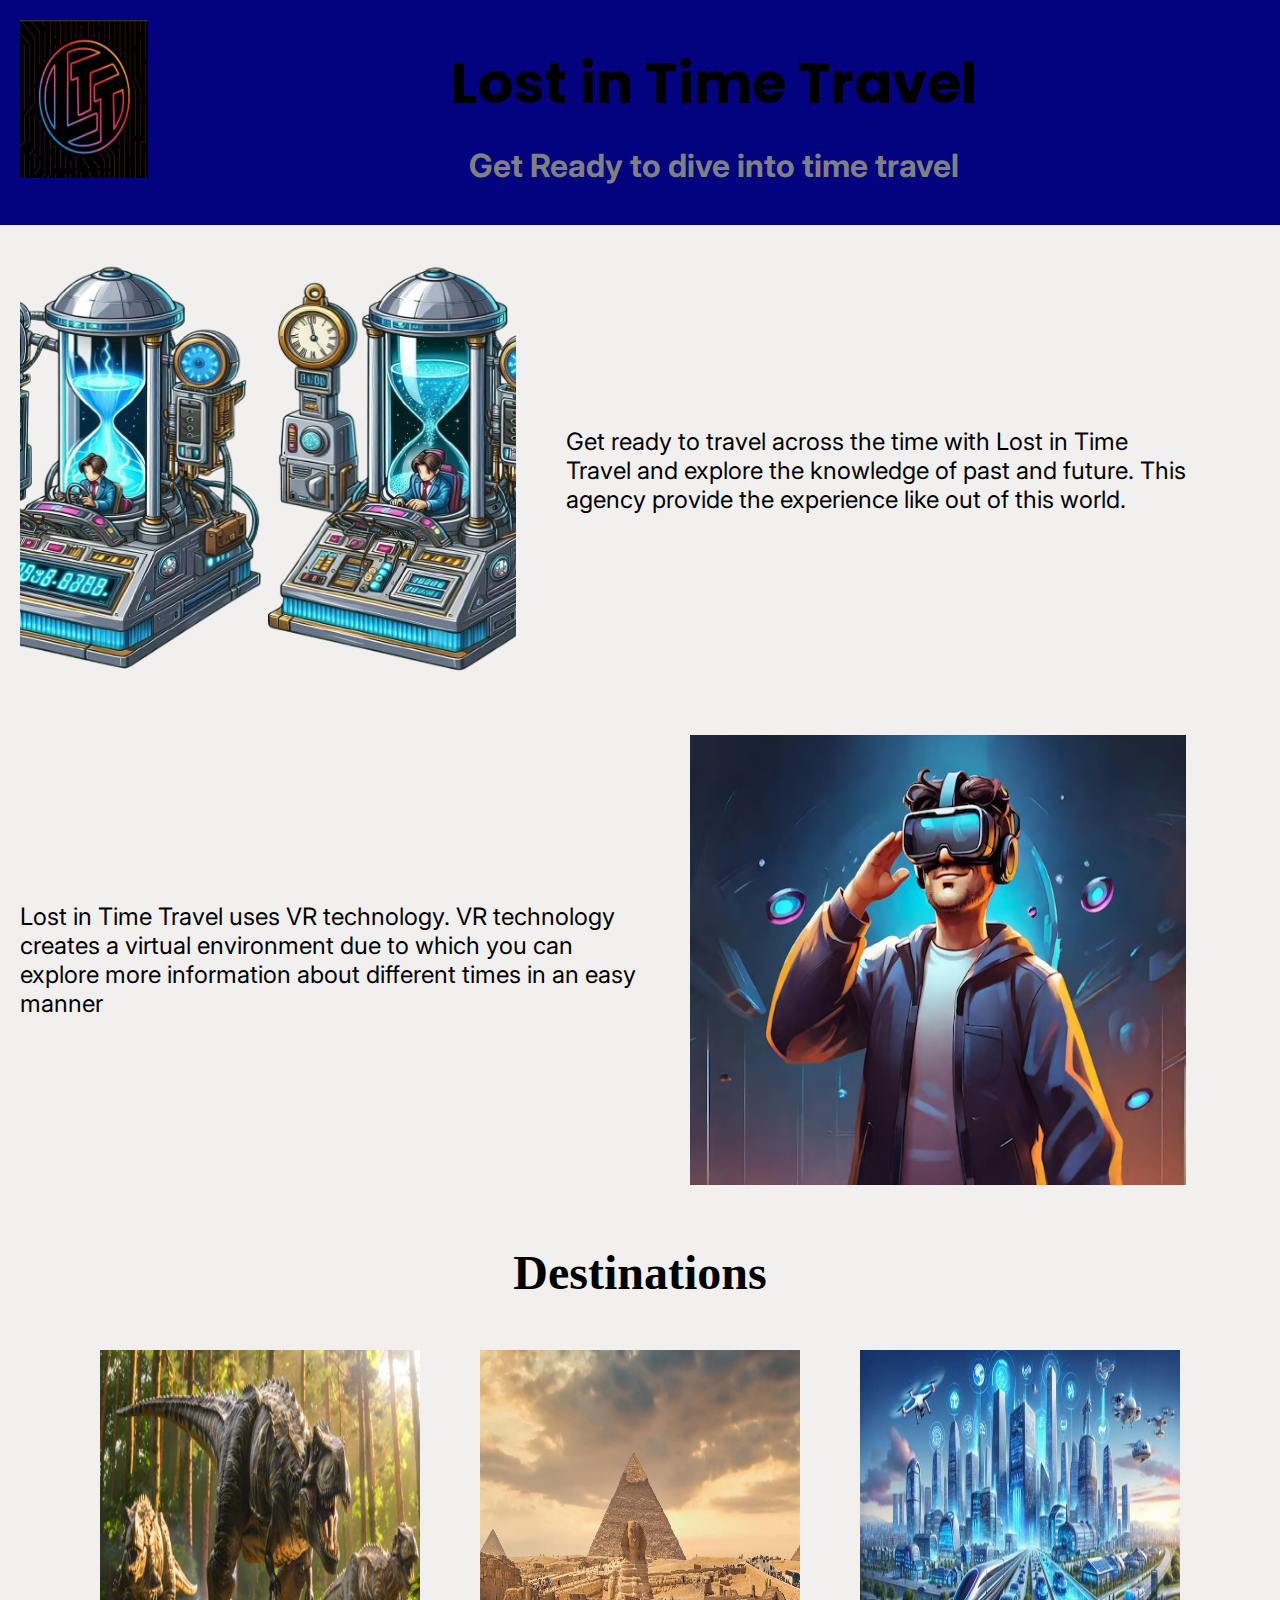
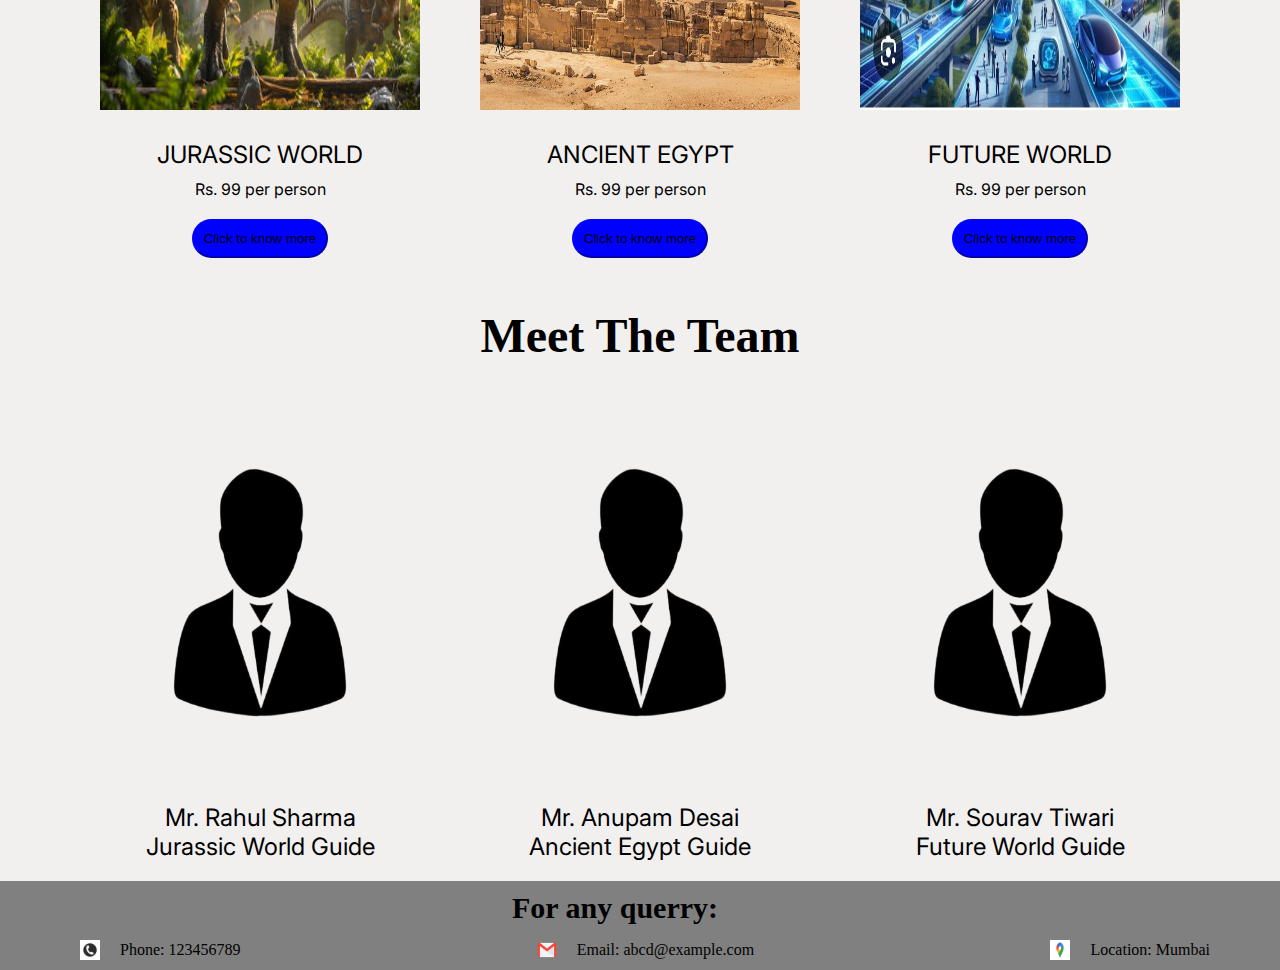
<file: index.html>
<!DOCTYPE html>
<html lang="en">
<head>
    <meta charset="UTF-8">
    <meta name="viewport" content="width=device-width, initial-scale=1.0">
    <title>Lost in time travel</title>
    <link rel="stylesheet" href="home.css">
    <link rel="shortcut icon" href="./Assets/logo.jpg" type="image/x-icon">
</head>
<body>
    <!-- Header -->
    <div class="header">
        <div>
            <img src="./Assets/logo.jpg" alt="">
        </div>
        <div class="title">
            <h1>Lost in Time Travel</h1>
            <h3>Get Ready to dive into time travel</h3>
        </div>
    </div>
    <!-- Hero Section -->
    <main>
        <div class="hero">
            <div class="time-machine">
                <img src="./Assets/time machine.png" alt="">
                <p>Get ready to travel across the time with Lost in Time Travel and explore the knowledge of past and future. This agency provide the experience like out of this world.</p>
            </div>
            <div class="VR">
                <p>Lost in Time Travel uses VR technology. VR technology creates a virtual environment due to which you can explore more information about different times in an easy manner</p>
                <img src="./Assets/vr.avif" alt="">
            </div>
        </div> 
    </main>
    <!-- Destinations  -->
    <div class="destinations">
        <h2>Destinations</h2>
        <div class="grid">
            <div class="col">
                <img src="./Assets/jurassic.jpg" alt="">
                <p>JURASSIC WORLD</p>
                <p style="font-size: medium; padding: 10px;">Rs. 99 per person</p>
                <a href="Dstn1/dstn1.html" target="_blank"><button>Click to know more</button></a>
            </div>
            <div class="col">
                <img src="./Assets/egypt.jpg" alt="">
                <p>ANCIENT EGYPT</p>
                <p style="font-size: medium; padding: 10px;">Rs. 99 per person</p>
                <a href="Dstn2/dstn2.html" target="_blank"><button>Click to know more</button></a>
            </div>
            <div class="col">
                <img src="./Assets/future.jpg" alt="">
                <p>FUTURE WORLD</p>
                <p style="font-size: medium; padding: 10px;">Rs. 99 per person</p>
                <a href="Dstn3/dstn3.html" target="_blank"><button>Click to know more</button></a>
            </div>
        </div>
    </div>

<!-- Meet The Team -->
<div class="meet-the-team">
    <h2>Meet The Team</h2>
    <div class="grid">
        <div class="col">
            <img src="./Assets/pic.png" alt="">
            <p>Mr. Rahul Sharma</p>
            <p>Jurassic World Guide</p>
        </div>
        <div class="col">
            <img src="./Assets/pic.png" alt="">
            <p>Mr. Anupam Desai</p>
            <p>Ancient Egypt Guide</p>
        </div>
        <div class="col">
            <img src="./Assets/pic.png" alt="">
            <p>Mr. Sourav Tiwari</p>
            <p>Future World Guide</p>
        </div>
    </div>
</div>

<!-- Footer -->
<div class="footer">
    <h4>For any querry:</h4>
    <div class="contact">
        <div class="phone">
            <img src="./Assets/phone.jpg" alt="">
            <span>Phone: 123456789</span>
        </div>
        <div class="email">
            <img src="./Assets/email.webp" alt="">
            <span>Email: abcd@example.com</span>
        </div>
        <div class="location">
            <img src="./Assets/map.jpg" alt="">
            <span>Location: Mumbai</span>
        </div>
    </div>
</body>
</html>
</file>
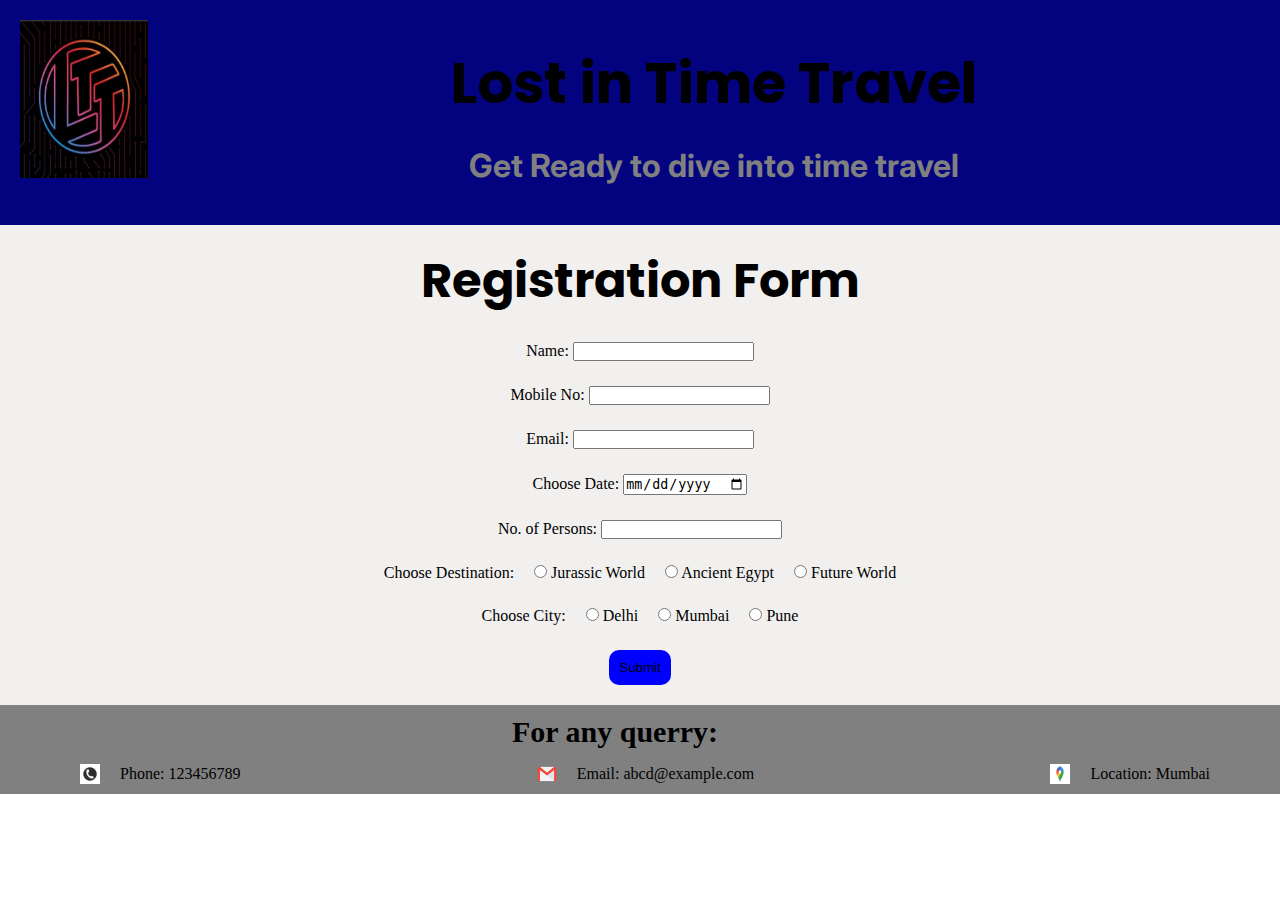
<file: form.html>
<!DOCTYPE html>
<html lang="en">
<head>
    <meta charset="UTF-8">
    <meta name="viewport" content="width=device-width, initial-scale=1.0">
    <title>Registration Form</title>
    <link rel="shortcut icon" href="./Assets/logo.jpg" type="image/x-icon">
    <link rel="stylesheet" href="form.css">
</head>
<body>
    <!-- Header -->
    <div class="header">
        <div>
            <img src="./Assets/logo.jpg" alt="">
        </div>
        <div class="title">
            <h1>Lost in Time Travel</h1>
            <h3>Get Ready to dive into time travel</h3>
        </div>
    </div>

    <!-- Form -->
    
    <form>
        
        <div class="registration-form">
            
            <h2>Registration Form</h2>
            <div>
                <label for="name">Name: </label>
                <input type="text" id="name" required>
            </div>
            <div>
                <label for="mobile">Mobile No: </label>
                <input type="text" id="mobile" required>
            </div>
            <div>
                <label for="email">Email: </label>
                <input type="text" id="email" required>
            </div>
            <div>
                <label for="date">Choose Date: </label>
                <input type="date" id="date" required>
            </div>
            <div>
                <label for="person">No. of Persons: </label>
                <input type="text" id="person" required>
            </div>
            <div class="container" >
                <label for="">Choose Destination: </label>
                <div class="radio-button">
                    <input type="radio" name="destination" id="jurassic" required>
                    <label for="jurassic">Jurassic World</label>
                </div>
                <div class="radio-button">
                    <input type="radio" name="destination" id="egypt" required>
                    <label for="egypt">Ancient Egypt</label>
                </div>
                <div class="radio-button">
                    <input type="radio" name="destination" id="future" required>
                    <label for="future">Future World</label>
                </div>  
            </div>
            <div class="container">
                <label for="">Choose City: </label>
                <div class="radio-button">
                    <input type="radio" name="city" id="delhi" required>
                    <label for="delhi">Delhi</label>
                </div>
                <div class="radio-button">
                    <input type="radio" name="city" id="mumbai" required>
                    <label for="mumbai">Mumbai</label>
                </div>
                <div class="radio-button">
                    <input type="radio" name="city" id="pune" required>
                    <label for="pune">Pune</label>
                </div>
            </div>
            <div>
                <button>Submit</button>
            </div>
    </div>
</form>
<!-- Footer -->
<div class="footer">
    <h4>For any querry:</h4>
    <div class="contact">
        <div class="phone">
            <img src="./Assets/phone.jpg" alt="">
            <span>Phone: 123456789</span>
        </div>
        <div class="email">
            <img src="./Assets/email.webp" alt="">
            <span>Email: abcd@example.com</span>
        </div>
        <div class="location">
            <img src="./Assets/map.jpg" alt="">
            <span>Location: Mumbai</span>
        </div>
    </div>   
 
</body>


</html>
</file>
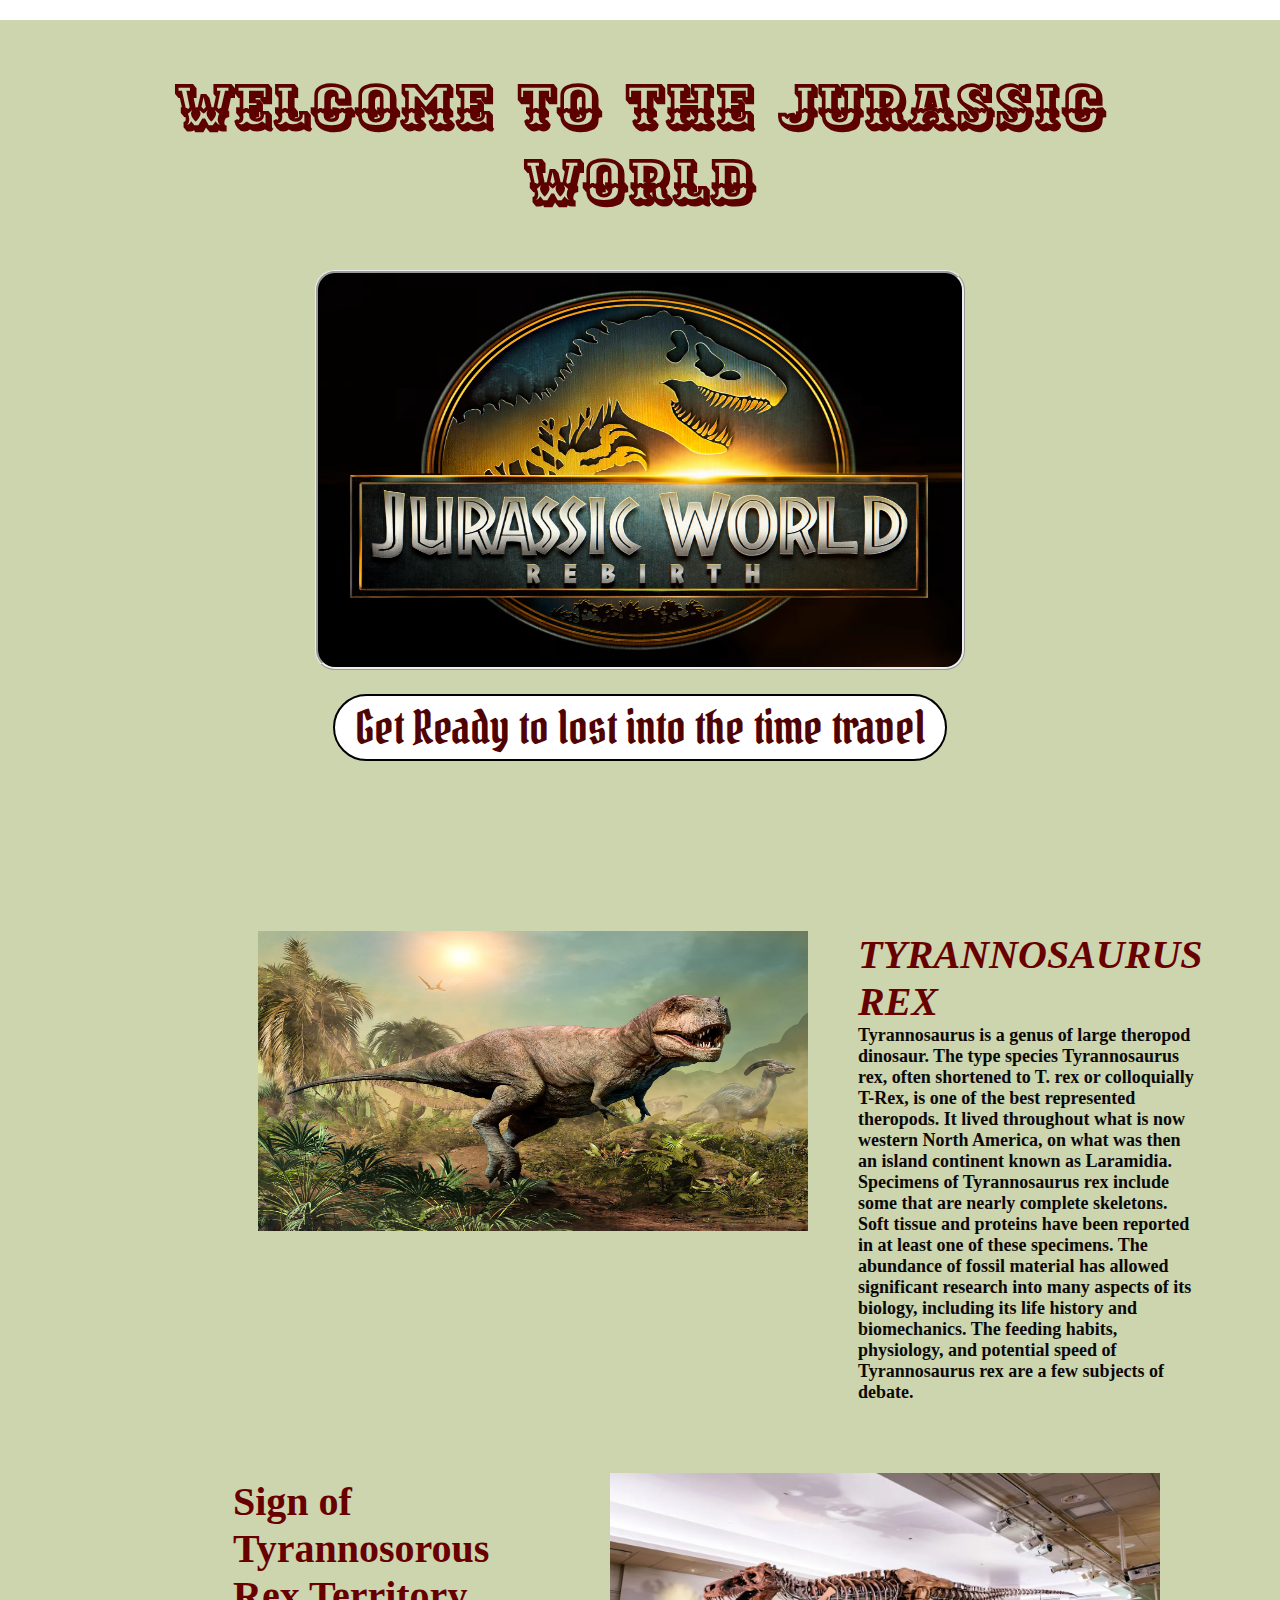
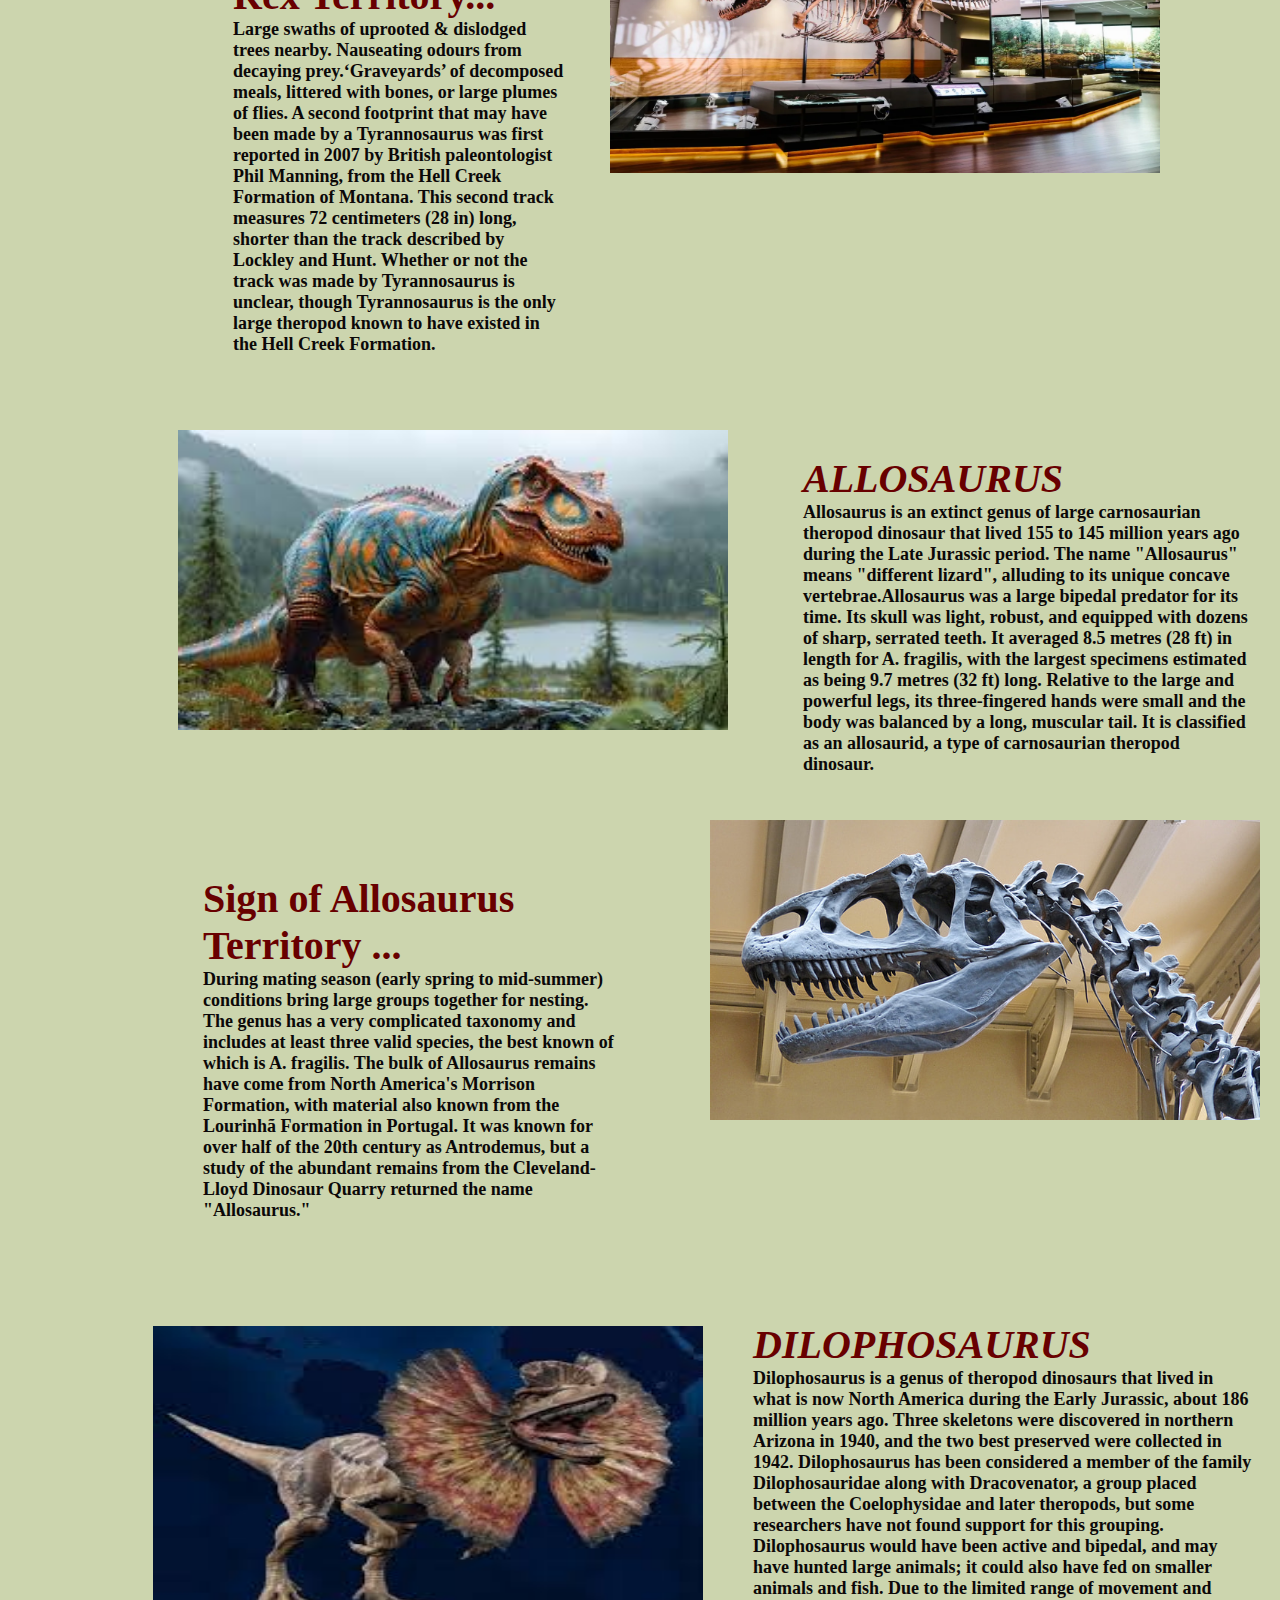
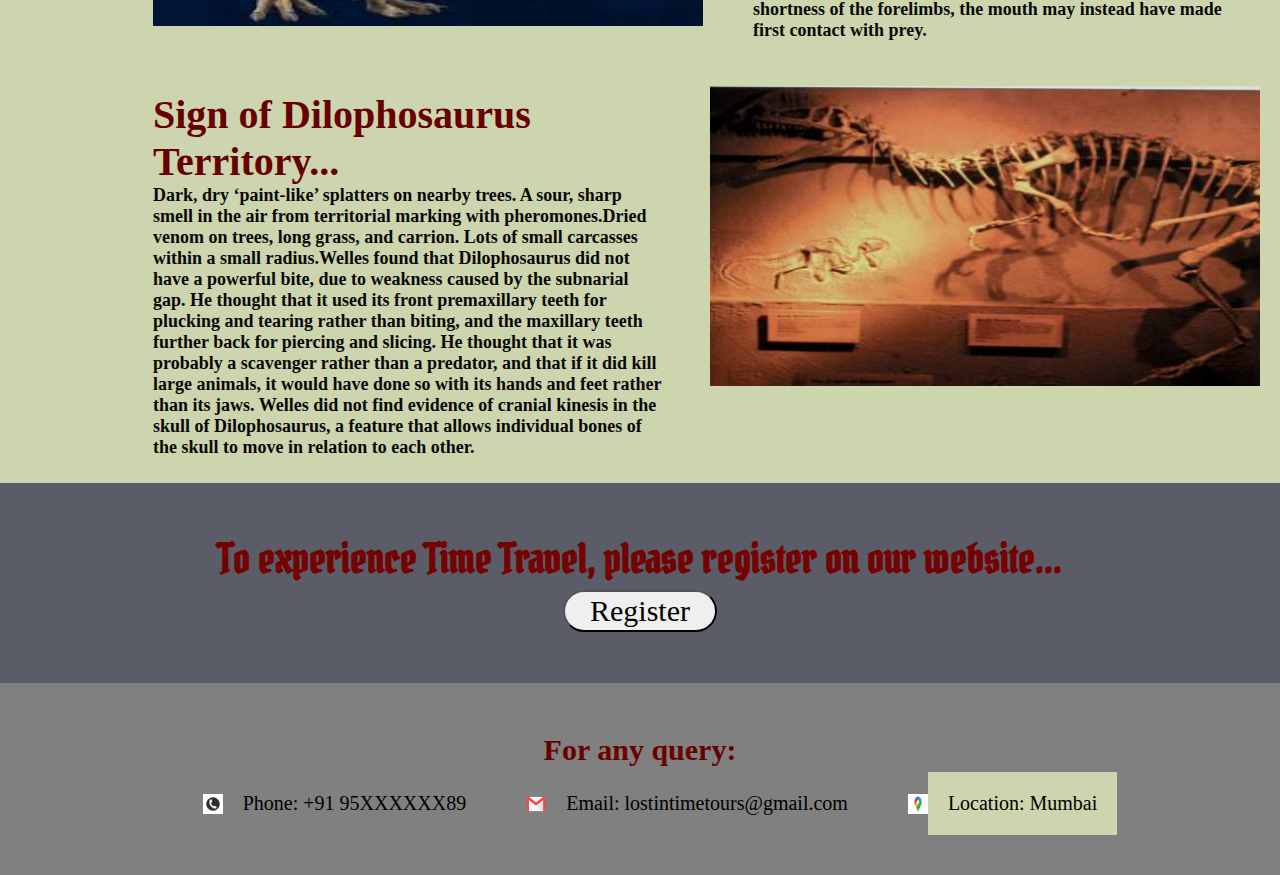
<file: Dstn1/dstn1.html>
<!DOCTYPE html>
<html lang="en">
<head>
    <meta charset="UTF-8">
    <meta name="viewport" content="width=device-width, initial-scale=1.0">
    <link rel="icon" href="assets1/jurassic1.png">
    <title>Jurrasic World</title>
    <link rel="stylesheet" href="style1.css">
    <link rel="preconnect" href="https://fonts.googleapis.com">
    <link rel="preconnect" href="https://fonts.gstatic.com" crossorigin>
    <link href="https://fonts.googleapis.com/css2?family=Ewert&display=swap" rel="stylesheet">
    <link href="https://fonts.googleapis.com/css2?family=Pirata+One&display=swap" rel="stylesheet">
</head>
<body>
 <!-- Header -->
        <header>
                <div class="header">
                    <div class="welcome">
                        <h1>WELCOME TO THE JURASSIC WORLD</h1>
                    </div>
                    <div class="jurassicworld">
                        <img src="assets1/Screenshot 2024-09-15 164154.png" alt="JW">
                    </div>
                    
                    <div class="title">
                        <button class="my-button">Get Ready to lost into the time travel</button>
                    </div>
                </div>
        </header>

    <!-- Hero Section -->
        <main>
            <div class="TR">
                <div class="row1">
                    <div class="TR1">
                        <div class="TR1image">
                            <img src="assets1/TR1.jpeg" alt="TR1">
                        </div>
                    <div class="content1">
                        <h2><b><i>TYRANNOSAURUS REX</i></b></h2>
                        <h5>Tyrannosaurus is a genus of large theropod dinosaur. The type species Tyrannosaurus rex, often shortened to T. rex or colloquially T-Rex, is one of the best represented theropods. It lived throughout what is now western North America, on what was then an island continent known as Laramidia. Specimens of Tyrannosaurus rex include some that are nearly complete skeletons. Soft tissue and proteins have been reported in at least one of these specimens. The abundance of fossil material has allowed significant research into many aspects of its biology, including its life history and biomechanics. The feeding habits, physiology, and potential speed of Tyrannosaurus rex are a few subjects of debate.</h5>                
                    </div>
                </div>

                <div class="row2">
                    <div class="TR2">   
                        <div class="content2">
                            <h2><b>Sign of Tyrannosorous Rex Territory...</b></h2>
                            <h5>Large swaths of uprooted & dislodged trees nearby. Nauseating odours from decaying prey.‘Graveyards’ of decomposed meals, littered with bones, or large plumes of flies. A second footprint that may have been made by a Tyrannosaurus was first reported in 2007 by British paleontologist Phil Manning, from the Hell Creek Formation of Montana. This second track measures 72 centimeters (28 in) long, shorter than the track described by Lockley and Hunt. Whether or not the track was made by Tyrannosaurus is unclear, though Tyrannosaurus is the only large theropod known to have existed in the Hell Creek Formation.</h5>
                        </div>
                        <div class="TR2image">
                            <img src="assets1/TR2.webp" alt="skeleton TR2">
                       </div>
                    </div>
                </div>  
            </div>

            <div class="AR"></div>
                <div class="row3">
                    <div class="TR3">
                        <div class="TR3image">
                            <img src="assets1/AR1.jpeg" alt="TR1">
                        </div>
                    <div class="content3">
                        <h2><b><i>ALLOSAURUS</i></b></h2>
                        <h5>Allosaurus is an extinct genus of large carnosaurian theropod dinosaur that lived 155 to 145 million years ago during the Late Jurassic period. The name "Allosaurus" means "different lizard", alluding to its unique concave vertebrae.Allosaurus was a large bipedal predator for its time. Its skull was light, robust, and equipped with dozens of sharp, serrated teeth. It averaged 8.5 metres (28 ft) in length for A. fragilis, with the largest specimens estimated as being 9.7 metres (32 ft) long. Relative to the large and powerful legs, its three-fingered hands were small and the body was balanced by a long, muscular tail. It is classified as an allosaurid, a type of carnosaurian theropod dinosaur.</h5>
                    </div>
                </div>

                <div class="row4">
                    <div class="TR4">   
                        <div class="content4">
                            <h2><b>Sign of Allosaurus Territory ...</b></h2>
                            <h5>During mating season (early spring to mid-summer) conditions bring large groups together for nesting. The genus has a very complicated taxonomy and includes at least three valid species, the best known of which is A. fragilis. The bulk of Allosaurus remains have come from North America's Morrison Formation, with material also known from the Lourinhã Formation in Portugal. It was known for over half of the 20th century as Antrodemus, but a study of the abundant remains from the Cleveland-Lloyd Dinosaur Quarry returned the name "Allosaurus."</h5>
                        </div>
                        <div class="TR4image">
                            <img src="assets1/AR2.jpg" alt="skeleton TR2">
                       </div>
                    </div>
                </div>  
            </div>

            <div class="DR"></div>
                <div class="row5">
                    <div class="TR5">
                        <div class="TR5image">
                            <img src="assets1/DR1.jpeg" alt="TR1">
                        </div>
                    <div class="content5">
                        <h2><b><i>DILOPHOSAURUS</i></b></h2>
                    <h5>Dilophosaurus is a genus of theropod dinosaurs that lived in what is now North America during the Early Jurassic, about 186 million years ago. Three skeletons were discovered in northern Arizona in 1940, and the two best preserved were collected in 1942. Dilophosaurus has been considered a member of the family Dilophosauridae along with Dracovenator, a group placed between the Coelophysidae and later theropods, but some researchers have not found support for this grouping. Dilophosaurus would have been active and bipedal, and may have hunted large animals; it could also have fed on smaller animals and fish. Due to the limited range of movement and shortness of the forelimbs, the mouth may instead have made first contact with prey.</h5>
                </div>
                </div>

                <div class="row6">
                    <div class="TR6">   
                        <div class="content6">
                            <h2><b>Sign of Dilophosaurus Territory...</b></h2>
                            <h5>Dark, dry ‘paint-like’ splatters on nearby trees. A sour, sharp smell in the air from territorial marking with pheromones.Dried venom on trees, long grass, and carrion. Lots of small carcasses within a small radius.Welles found that Dilophosaurus did not have a powerful bite, due to weakness caused by the subnarial gap. He thought that it used its front premaxillary teeth for plucking and tearing rather than biting, and the maxillary teeth further back for piercing and slicing. He thought that it was probably a scavenger rather than a predator, and that if it did kill large animals, it would have done so with its hands and feet rather than its jaws. Welles did not find evidence of cranial kinesis in the skull of Dilophosaurus, a feature that allows individual bones of the skull to move in relation to each other.</h5>
                        </div>
                        <div class="TR6image">
                            <img src="assets1/DR2.jpg" alt="skeleton DR2">
                       </div>
                    </div>
                </div>  
            </div>
        </main>  

        <div class="toknowmore">
            <h4>To experience Time Travel, please register on our website...</h4>
            <a href="./form.html"><button class="b3">Register</button></a>
        </div>

    <!-- Footer -->
    <div class="footer">
        <h3>For any query:</h3>
        <div class="contact">
            <div class="phone">
                <img src="assets1/phone.jpg" alt="">
                <span>Phone: +91 95XXXXXX89</span>
            </div>
            <div class="email">
                <img src="assets1/email.webp" alt="">
                <span>Email: lostintimetours@gmail.com</span>
            </div>
            <div class="location">
                <img src="assets1/map.jpg" alt="">
                <a href="https://maps.app.goo.gl/Zdv58daX9EbfyJt48">
                    <button class="b2" >Location: Mumbai</button>
                </a>
            </div>
        </div>
    </div>
</body>
</html>
</file>
<file: home.css>
@import url('https://fonts.googleapis.com/css2?family=Inter:ital,opsz,wght@0,14..32,100..900;1,14..32,100..900&family=Poppins:ital,wght@0,100;0,200;0,300;0,400;0,500;0,600;0,700;0,800;0,900;1,100;1,200;1,300;1,400;1,500;1,600;1,700;1,800;1,900&display=swap');

* {
    margin: 0;
    padding: 0;
    box-sizing: border-box;
}
p {
    font-family: "Inter",sans-serif;
    font-size: 1.5rem;
}
h1 h2 h3 {
    font-family: "Poppins",sans-serif;
}
/* Header Section */
.header {
    height: 25vh;
    background-color: rgb(3, 3, 128);
    display: flex;
}
    
    
.header img {
    height: 70%;
    width: 10vw;
    display: flex;
    justify-content: left;
    align-items: center;
    margin-top: 20px;
    margin-left: 20px;
}
.title {
    display: flex;
    flex-direction: column;
    justify-content: center;
    align-items: center;
    width: 100%;
}
.title h1{
    padding: 10px;
    color: black;
    font-family: "Poppins",sans-serif;
    font-size: 3.5rem;
    margin-top: 20px;
}

.title h3{
    padding: 10px;
    color: gray;
    font-family: "Inter",sans-serif;
    font-size: 2rem;
    margin-bottom: 20px;
}

/* Hero Section */
.hero {
    
    display: flex;
    flex-direction: column;
    background-color: #f2f0ef;
}

.time-machine {
    display: flex;
    padding: 20px;
}
.time-machine p {
    width: 50%;
    margin-left:50px;
    font-size: 1.5rem;
    display: flex;
    align-items: center;
}
.time-machine img {
    width: 40%;
    height: 50vh;
}
.VR img {
    width: 40%;
    height: 50vh;
}
.VR {
    display: flex;
    padding: 20px;
}    
.VR p {
    width: 50%;
    display: flex;
    align-items: center;
    font-size: 1.5rem;
    margin-right: 50px
}
/* Destinations and Meet the Team */
.destinations {
    background-color: #f2f0ef;
    
    overflow-x: hidden;
}
.destinations h2 {
    padding-top: 10px;
    display: flex;
    justify-content: center;
    margin-top: 30px;
    font-size: 3rem;
}
.meet-the-team {
    padding-top: 30px;
    background-color: #f2f0ef;
}
.meet-the-team h2 {
    display: flex;
    justify-content: center;
    
    font-size: 3rem;
}
.grid {
    display: flex;
    justify-content: center;
    padding: 20px;
}
.col {
    display: flex;
    flex-direction: column;
    justify-content: center;
}

.col img {
    width: 25vw;
    height: 40vh;
    margin: 30px;
}
.destinations img:hover {
    box-shadow: 10px 10px 10px rgba(36, 36, 36, 0.5);
}
.col p {
    display: flex;
    justify-content: center;
    font-size: 1.5rem;
}
.col a {
    text-decoration: none;
    display: flex;
    justify-content: center;
}
.col button {
    width: fit-content;
    margin-top: 10px;
    background-color: blue;
    padding: 10px;
    border-radius: 30px;
    border-color: blue;
    cursor: pointer;
}
.col button:hover {
    background-color: rgb(0, 102, 255);
}
/* Footer */
.footer {
    background-color: gray;
    padding-left: 20px;
    padding-right: 70px;
    display: flex;
    flex-direction: column;
    flex-wrap: wrap; 
}
.footer h4 {
    padding-top: 10px;
    display: flex;
    justify-content: center;
    font-size: 30px;
}   
.contact {
    margin-top: 5px;
    display: flex;
    align-items: center;
    justify-content: space-between;
}
.footer img {
    height: 20px;
    width: 20px;
    margin-left: 60px;
    margin-top: 10px;
    margin-bottom: 10px;
}
.contact span {
    margin-left: 20px;
}
.phone {
    display: flex;
    align-items: center;
}
.email {
    display: flex;
    align-items: center;
}
.location {
    display: flex;
    align-items: center;
}
    
    
@media screen and (max-width: 720px){
    .title h1 {
        font-size: 2.7rem ;
    }
    .title h3 {
        font-size: 1.4rem;
    }
    .header img {
        height: 50%;
        margin-top: 35px;
    }
    .time-machine p {
        font-size: 0.9rem;
    }
    .VR p{
        font-size: 0.9rem;
    }
    .time-machine img {
        height: 40vh;
    }
    .VR img {
        height: 40vh;
    }
    .grid {
        flex-direction: column;
    }
    .col img {
        display: flex;
        justify-content: center;
        height: 60vh;
        width: 90%;
    }
    
    .col p {
        font-size: 1rem;
    }
    .footer {
        padding-left: 10px;
        padding-right: 40px;
    }
    .footer h4 {
        font-size: 20px;
    }
    .footer span {
        font-size: 0.8rem;
    }
}
</file>
<file: form.css>
@import url('https://fonts.googleapis.com/css2?family=Inter:ital,opsz,wght@0,14..32,100..900;1,14..32,100..900&family=Poppins:ital,wght@0,100;0,200;0,300;0,400;0,500;0,600;0,700;0,800;0,900;1,100;1,200;1,300;1,400;1,500;1,600;1,700;1,800;1,900&display=swap');

* {
    margin: 0;
    padding: 0;
    box-sizing: border-box;
}

/* Header Section */
.header {
    height: 25vh;
    background-color: rgb(3, 3, 128);
    display: flex;
}
    
    
.header img {
    height: 70%;
    width: 10vw;
    display: flex;
    justify-content: left;
    align-items: center;
    margin-top: 20px;
    margin-left: 20px;
}

.title {
    display: flex;
    flex-direction: column;
    justify-content: center;
    align-items: center;
    width: 100%;
}
.title h1{
    padding: 10px;
    color: black;
    font-family: "Poppins",sans-serif;
    font-size: 3.5rem;
    margin-top: 20px;
}

.title h3{
    padding: 10px;
    color: gray;
    font-family: "Inter",sans-serif;
    font-size: 2rem;
    margin-bottom: 20px;
}
/* Form Section */
h2 {
    display: flex;
    justify-content: center;
    margin-top: 20px;
    font-size: 3rem;
    font-family: "Poppins",sans-serif;
}
.registration-form {
    display: flex;
    flex-direction: column;
    align-items: center;
    justify-content: center;
    
    gap: 25px;
    background-color: #f2f0ef;
}

.container {
    display: flex;
}
.radio-button {
    padding-left: 20px;
}
button {
    padding: 10px;
    margin-bottom: 20px;
    background-color: blue;
    border: none;
    border-radius: 10px;
}

/* Footer */
.footer {
    background-color: gray;
    padding-left: 20px;
    padding-right: 70px;
    display: flex;
    flex-direction: column;
    flex-wrap: wrap; 
}
.footer h4 {
    padding-top: 10px;
    display: flex;
    justify-content: center;
    font-size: 30px;
}   
.contact {
    margin-top: 5px;
    display: flex;
    align-items: center;
    justify-content: space-between;
}
.footer img {
    height: 20px;
    width: 20px;
    margin-left: 60px;
    margin-top: 10px;
    margin-bottom: 10px;
}
.contact span {
    margin-left: 20px;
}
.phone {
    display: flex;
    align-items: center;
}
.email {
    display: flex;
    align-items: center;
}
.location {
    display: flex;
    align-items: center;
}

@media screen and (max-width:720px) {
    .title h1 {
        font-size: 2.7rem ;
    }
    .title h3 {
        font-size: 1.4rem;
    }
    .header img {
        height: 50%;
        margin-top: 35px;
    }
    .footer {
        padding-left: 10px;
        padding-right: 40px;
    }
    .footer h4 {
        font-size: 20px;
    }
    .footer span {
        font-size: 0.8rem;
    }
    .radio-button {
        padding: 10px;
    }
}
</file>
<file: Dstn1/style1.css>
*{
    margin: 0;
    padding: 0;
    box-sizing: border-box;
    font-family: ewert-regular;
}
.ewert-regular {
    font-family: "Ewert", serif;
    font-weight: 400;
    font-style: normal;
}

body {
    align-items: center;
    position: absolute;
    max-width: 100%;
    max-height: 100%;
    padding: 20px 0px;
}
.jurassicworld img{
  border-radius: 50px;
  border-style: ridge;
  border-radius: 20px;
}
h1 {
    text-align: center;
    font-size: 60px;
    font-family: "Ewert", serif;
    color: #5c0000;
    border-color: #000;
    padding-bottom: 50px;

}
  
  h2, h3 {
    font-family:'Times New Roman', Times, serif;
    color: #680000;
    font-size: 40px;

  }
  h4 {
    font-family: "Pirata One", system-ui;
    color: #740202;
  }
  h5,
  h6,
  p {
    font-size: 18px;
    color:#0b0808;
  }
  
.header img{
  width: 650px;
  height: 400px;
}
.header {
  display: flex;
  padding: 50px 100px;
  flex-direction: column;
  align-items: center;
  background: #ccd5ae;
  
}
.main{
  display: flex;
  flex-direction: column;
  padding: 20px 50px;
}

.title{
  display: flex;
  flex-direction: column;
  padding: 20px 50px;

}
.title h1{
  font-size: 40px;
  font-weight: 500;
}
.title h2{
  font-size: 30px;
  font-weight: 700;
}
.TR1 {
  display: flex;
  padding-left: 10%;
  /* background : linear-gradient(135deg, rgb(37, 37, 90), rgb(54, 255, 148)); */
}
.TR2 {
  display: flex;
  padding-left: 10%;
}
.row1 {
  padding: 50px 100px;
}

.TR1image {
  padding: 50px 50px;
  max-width: 100%;
  
}

.TR2image {
  padding: 20px 20px;
}
.content1{
  padding: 50px 0px;
  text-align: left;
  max-width: 50%;
  display: flex;
  flex-direction: column;

}
.content2 {
  padding: 25px;
  text-align: left;
  max-width: 50%;
  display: flex;
  flex-direction: column;

}
.my-button {
  font-family: "Pirata One", system-ui;
    border: 2px solid #000; /* Border style */
    border-radius: 50px;
    background-color: #fff; /* Background color */
    color: #500303; /* Text color */
    padding: 2px 20px; /* Padding around the text */
    font-size: 46px; /* Font size */
    text-align: center; /* Center the text horizontally */
    
    display: inline-block; /* Display as a block-level element */
    cursor: pointer; /* Show a pointer cursor on hover */
}
  

.TR3 {
  display: flex;
  padding-left: 10%;
}
.TR4 {
  display: flex;
  padding-left: 10%;
}

.TR3 img{
  width: 550px;
  height: 300px;
}
.TR4 img{
  width: 550px;
  height: 300px;
}
.TR3image {
  padding: 0px 50px;
  max-width: 200%;
}
.TR4image {
  padding: 20px 20px;
}
.content3{
  padding: 25px;
  text-align: left;
  max-width: 50%;
  display: flex;
  flex-direction: column;
}
.content4 {
  padding: 75px;
  text-align: left;
  max-width: 50%;
  display: flex;
  flex-direction: column;
}

.TR5 {
  display: flex;
  padding-left: 10%;
}
.TR6 {
  display: flex;
  padding-left: 10%;
}

.TR5 img{
  width: 550px;
  height: 300px;
}
.TR6 img {
  width: 550px;
  height: 300px;
}
.TR5image {
  padding:30px 25px;
  max-width: 200%;
}
.TR6image {
  padding: 20px 20px;
}
.content5 {
  padding: 25px;
  text-align: left;
  max-width: 50%;
  display: flex;
  flex-direction: column;
}
.content6 {
  padding: 25px;
  text-align: left;
  max-width: 50%;
  display: flex;
  flex-direction: column;
}

.b2 {
  font-size: 20px;
  background-color: #ccd5ae;
  border-style: none;
  padding: 20px;
}

.TR {
  background: #ccd5ae;

}


/* Footer */
.footer {
background-color: gray;
padding-left: 100px;
padding-right: 100px;
padding-top: 40px;
padding-bottom: 40px;
display: flex;
flex-direction: column;
flex-wrap: wrap; 
align-items: center;

}
.footer h3 {
padding-top: 10px;
display: flex;
justify-content: center;
font-size: 30px;
}   
.contact {
margin-top: 5px;
display: flex;
align-items: center;
justify-content: space-between;
}
.footer img {
height: 20px;
width: 20px;
margin-left: 60px;
margin-top: 10px;
margin-bottom: 10px;
}
.contact span {
margin-left: 20px;
}
.phone {
display: flex;
align-items: center;
cursor: pointer;
}
.email {
display: flex;
align-items: center;
cursor: pointer;

}
.location {
display: flex;
align-items: center;
cursor: pointer;

}

.b2 {
cursor: pointer;
}
.toknowmore {
width: 100%;
height: 200px;
text-align: center;
font-size: 40px;
padding: 50px 50px;
background: #5a5d67;

}

.b3 {
font-size: 30px;
border-radius: 50px;
padding: 2px 25px;
cursor: pointer;
}

.contact{
font-size: 20px;
}

.TR img {
  width: 550px;
  height: 300px;
}
.TR img:hover {
  box-shadow: 10px 10px 10px rgba(36, 36, 36, 36);
}
.header img:hover {
  box-shadow: 10px 10px 10px rgba(36, 36, 36, 36);
}
</file>
